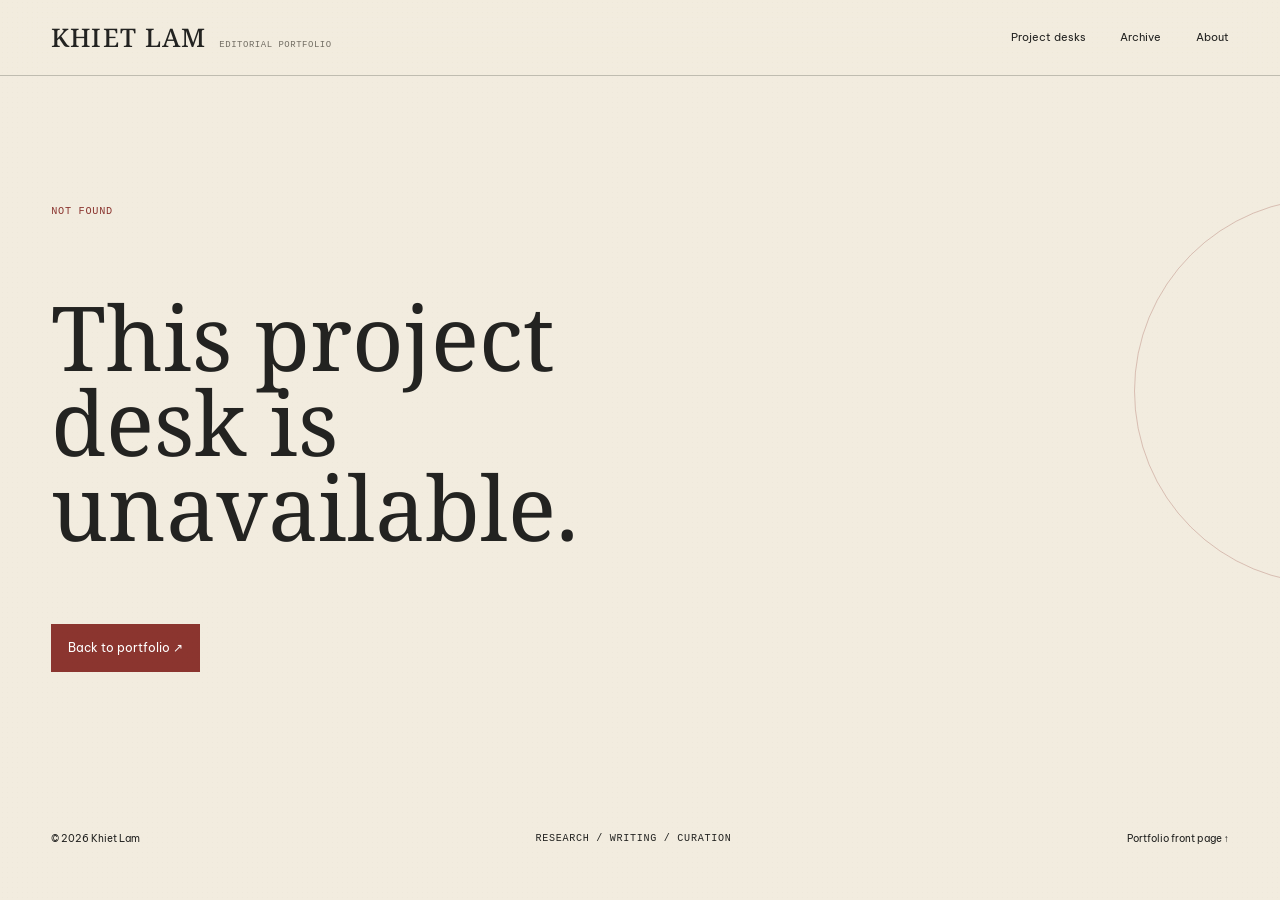
<file: group.html>
<!doctype html>
<html lang="en">
<head>
  <meta charset="utf-8">
  <meta name="viewport" content="width=device-width, initial-scale=1">
  <meta name="description" content="A complete project desk from Khiet Lam's editorial portfolio.">
  <meta name="theme-color" content="#f2ecdf">
  <title>Project Desk | Khiet Lam</title>
  <link rel="preconnect" href="https://fonts.googleapis.com">
  <link rel="preconnect" href="https://fonts.gstatic.com" crossorigin>
  <link href="https://fonts.googleapis.com/css2?family=Be+Vietnam+Pro:wght@400;500;600&family=Noto+Serif:ital,wght@0,400;0,500;1,400&display=swap&subset=vietnamese" rel="stylesheet">
  <link rel="stylesheet" href="assets/editorial-v3.css?v=20260808b">
</head>
<body>
  <header class="site-header">
    <a class="wordmark" href="index.html"><span data-site-name>Khiet Lam</span><small>Editorial portfolio</small></a>
    <nav class="site-nav" aria-label="Desk navigation">
      <a href="index.html#project-desks">Project desks</a>
      <a href="index.html#archive">Archive</a>
      <a href="about.html">About</a>
    </nav>
  </header>
  <main id="group-app"><section class="loading-page"><p class="eyebrow mono">Project desk</p><h1>Loading projects…</h1></section></main>
  <footer>
    <span>© 2026 <span data-site-name>Khiet Lam</span></span>
    <span class="mono">Research / Writing / Curation</span>
    <a href="index.html">Portfolio front page ↑</a>
  </footer>
  <script src="assets/common-v3.js?v=20260808b"></script>
  <script src="assets/group-v3.js?v=20260808b"></script>
</body>
</html>
</file>
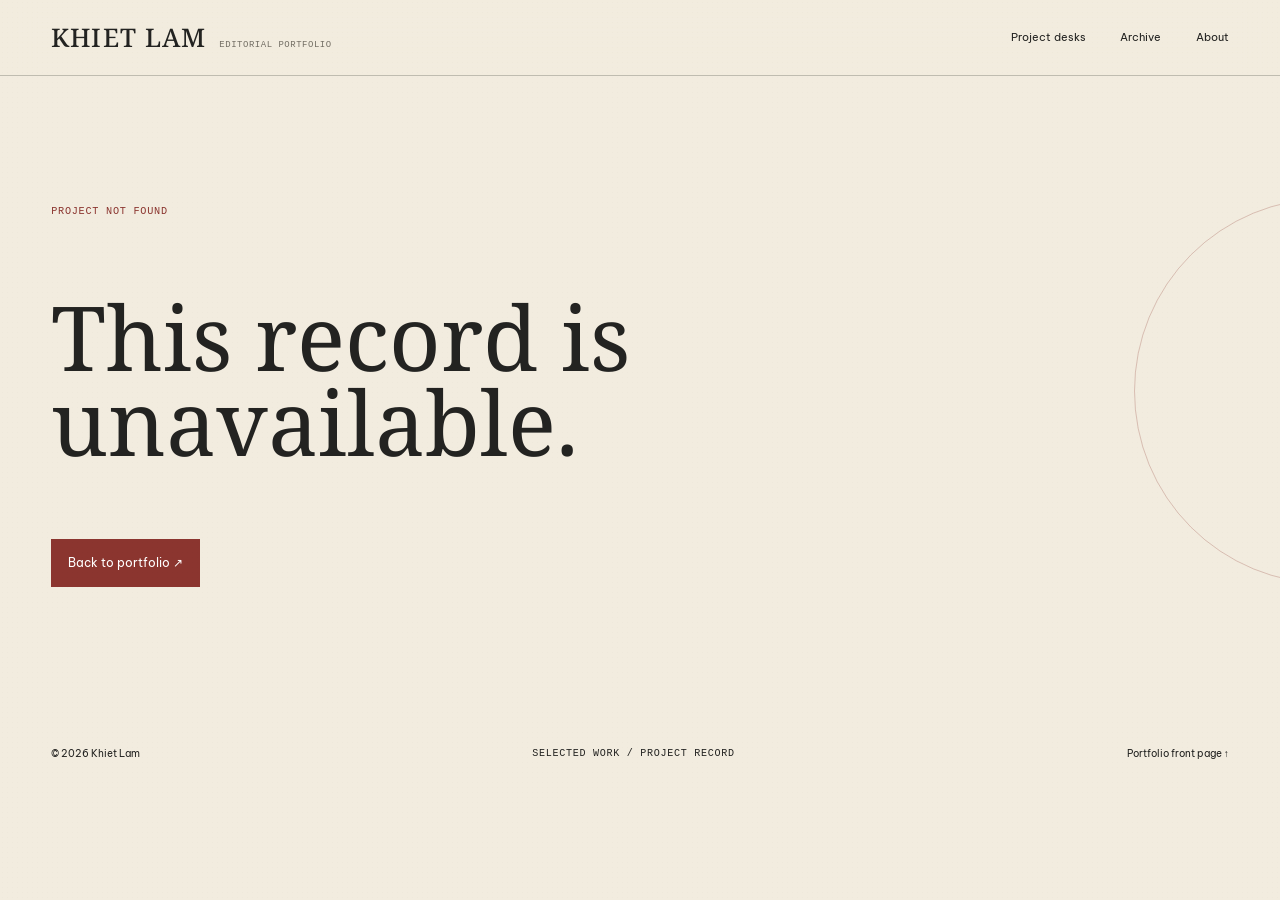
<file: project.html>
<!doctype html>
<html lang="en">
<head>
  <meta charset="utf-8">
  <meta name="viewport" content="width=device-width, initial-scale=1">
  <meta name="description" content="Selected project by Khiet Lam.">
  <meta name="theme-color" content="#f2ecdf">
  <title>Project | Khiet Lam</title>
  <link rel="preconnect" href="https://fonts.googleapis.com">
  <link rel="preconnect" href="https://fonts.gstatic.com" crossorigin>
  <link href="https://fonts.googleapis.com/css2?family=Be+Vietnam+Pro:wght@400;500;600&family=Noto+Serif:ital,wght@0,400;0,500;1,400&display=swap&subset=vietnamese" rel="stylesheet">
  <link rel="stylesheet" href="assets/editorial-v3.css?v=20260808b">
</head>
<body>
  <header class="site-header">
    <a class="wordmark" href="index.html"><span>Khiet Lam</span><small>Editorial portfolio</small></a>
    <nav class="site-nav" aria-label="Project navigation">
      <a href="index.html#project-desks">Project desks</a>
      <a href="index.html#archive">Archive</a>
      <a href="about.html">About</a>
    </nav>
  </header>
  <main id="project-app"><section class="loading-page"><p class="eyebrow mono">Project</p><h1>Loading project…</h1></section></main>
  <footer>
    <span>© 2026 Khiet Lam</span>
    <span class="mono">Selected work / Project record</span>
    <a href="index.html">Portfolio front page ↑</a>
  </footer>
  <script src="assets/common-v3.js?v=20260808b"></script>
  <script src="assets/project-v3.js?v=20260808b"></script>
</body>
</html>
</file>
<file: assets/editorial-v3.css>
:root {
  --paper: #f2ecdf;
  --paper-soft: #faf6ee;
  --ink: #232321;
  --muted: #736e64;
  --red: #8b352f;
  --green: #214d3e;
  --gold: #b69056;
  --line: rgba(35, 35, 33, .24);
  --light-line: rgba(255, 255, 255, .25);
  --group-accent: var(--red);
  --serif: "Noto Serif", "Times New Roman", serif;
  --sans: "Be Vietnam Pro", Arial, sans-serif;
  --mono: "Courier New", monospace;
  --page: min(1500px, calc(100vw - clamp(2rem, 8vw, 9rem)));
  --ease: cubic-bezier(.16, 1, .3, 1);
}

* { box-sizing: border-box; }
html { scroll-behavior: smooth; }
body {
  background: var(--paper);
  color: var(--ink);
  font-family: var(--sans);
  margin: 0;
  overflow-x: hidden;
  text-rendering: optimizeLegibility;
}

body::before {
  background-image: radial-gradient(rgba(35, 35, 33, .055) .5px, transparent .5px);
  background-size: 5px 5px;
  content: "";
  inset: 0;
  opacity: .28;
  pointer-events: none;
  position: fixed;
  z-index: 100;
}

body::after {
  border: 1px solid rgba(139, 53, 47, .25);
  border-radius: 50%;
  content: "";
  height: 24rem;
  pointer-events: none;
  position: fixed;
  right: -15rem;
  top: 22vh;
  width: 24rem;
  z-index: -1;
}

a { color: inherit; text-decoration: none; }
button { color: inherit; font: inherit; }
img { display: block; max-width: 100%; width: 100%; }
[hidden] { display: none !important; }
em { color: var(--group-accent, var(--green)); font-weight: 400; }
.mono { font-family: var(--mono); letter-spacing: .07em; text-transform: uppercase; }
.eyebrow { color: var(--group-accent, var(--red)); font-size: .64rem; line-height: 1.55; margin: 0; }
.scroll-progress {
  background: var(--group-accent, var(--red));
  height: 3px;
  left: 0;
  position: fixed;
  right: 0;
  top: 0;
  transform: scaleX(0);
  transform-origin: left;
  z-index: 200;
}

.site-header {
  align-items: center;
  backdrop-filter: blur(16px);
  background: rgba(242, 236, 223, .88);
  border-bottom: 1px solid var(--line);
  display: flex;
  height: 76px;
  justify-content: space-between;
  padding: 0 max(calc((100vw - 1500px) / 2), clamp(1rem, 4vw, 4.5rem));
  position: sticky;
  top: 0;
  transition: background .25s ease, height .25s ease;
  z-index: 90;
}

.site-header.is-scrolled { background: rgba(242, 236, 223, .96); height: 66px; }
.wordmark { align-items: baseline; display: flex; gap: .8rem; }
.wordmark span { font: 500 clamp(1.25rem, 2vw, 1.75rem) var(--serif); letter-spacing: .045em; text-transform: uppercase; }
.wordmark small { color: var(--muted); font: .56rem var(--mono); letter-spacing: .06em; text-transform: uppercase; }
.site-nav { align-items: center; display: flex; gap: clamp(1rem, 2.7vw, 2.7rem); }
.site-nav a { border-bottom: 1px solid transparent; font-size: .7rem; padding: .45rem 0; }
.site-nav a:hover { border-color: var(--group-accent, var(--red)); color: var(--group-accent, var(--red)); }

.site-loader {
  background: var(--green);
  color: var(--paper-soft);
  display: grid;
  inset: 0;
  padding: max(calc((100vw - 1500px) / 2), clamp(1rem, 4vw, 4.5rem));
  place-content: center stretch;
  position: fixed;
  transition: opacity .65s var(--ease), visibility .65s;
  z-index: 300;
}
.site-loader__masthead { align-items: baseline; display: flex; justify-content: space-between; }
.site-loader__masthead > span { font: 400 clamp(3rem, 8vw, 8rem)/.9 var(--serif); letter-spacing: -.055em; }
.site-loader__masthead small { color: #d5bc8d; font-size: .55rem; }
.site-loader__track { background: rgba(255,255,255,.24); height: 2px; margin-top: 1.5rem; overflow: hidden; }
.site-loader__track span { animation: loader-progress .8s var(--ease) both; background: #d5bc8d; display: block; height: 100%; transform-origin: left; }
.is-loaded .site-loader { opacity: 0; visibility: hidden; }
@keyframes loader-progress { from { transform: scaleX(0); } to { transform: scaleX(1); } }

.cover-page {
  --cover-copy-shift: 0px;
  --cover-fade: 1;
  --cover-gallery-shift: 0px;
  background: #173e34;
  border-bottom: 1px solid var(--line);
  color: var(--paper-soft);
  display: grid;
  grid-template-columns: minmax(340px, .68fr) minmax(0, 1.32fr);
  min-height: calc(100svh - 76px);
  overflow: hidden;
  position: relative;
}
.cover-page::before {
  background-image: linear-gradient(rgba(250,246,238,.07) 1px, transparent 1px), linear-gradient(90deg, rgba(250,246,238,.07) 1px, transparent 1px);
  background-size: 4.5rem 4.5rem;
  content: "";
  inset: 0;
  mask-image: linear-gradient(90deg, black, transparent 44%);
  opacity: .5;
  pointer-events: none;
  position: absolute;
}
.cover-index {
  border-right: 1px solid rgba(250,246,238,.2);
  display: flex;
  flex-direction: column;
  min-width: 0;
  padding: clamp(1.4rem, 2.6vw, 2.6rem) clamp(1.25rem, 3.2vw, 3.4rem);
  position: relative;
  z-index: 4;
}
.cover-page__meta {
  display: flex;
  font-size: .48rem;
  gap: 1rem;
  justify-content: space-between;
  position: relative;
  z-index: 5;
}
.cover-page__meta span:first-child { color: #d5bc8d; }
.cover-page__title {
  margin-block: auto;
  opacity: var(--cover-fade);
  position: relative;
  transform: translateY(var(--cover-copy-shift));
  transition: transform .15s linear;
  z-index: 2;
}
.cover-page__title .eyebrow { color: #d5bc8d; }
.cover-page__title h1 {
  font: 600 clamp(4.7rem, 7.6vw, 8.7rem)/.73 var(--sans);
  letter-spacing: -.085em;
  margin: clamp(1.1rem, 2.4vh, 2rem) 0 1.8rem;
  text-transform: uppercase;
}
.cover-page__title h1 > span { display: block; }
.cover-page__roles { color: rgba(250,246,238,.76); font: 400 clamp(.72rem, .95vw, .9rem)/1.7 var(--sans); margin: 0; max-width: 14rem; }
.cover-page__roles i { color: #d5bc8d; font-style: normal; margin-inline: .28rem; }
.cover-gallery {
  display: grid;
  grid-template-rows: auto minmax(0, 1fr);
  min-width: 0;
  padding: clamp(1.4rem, 2.6vw, 2.6rem);
  position: relative;
  transform: translateY(var(--cover-gallery-shift));
  transition: transform .15s linear;
  z-index: 3;
}
.cover-gallery__header {
  color: rgba(250,246,238,.68);
  display: flex;
  font-size: .48rem;
  justify-content: space-between;
  padding-bottom: 1rem;
}
.cover-gallery__header span:last-child { color: #d5bc8d; }
.cover-features { display: flex; gap: 1px; min-height: 0; overflow: hidden; }
.cover-features > .loading { align-self: center; color: #d5bc8d; margin: auto; }
.cover-card {
  --cover-pan-x: 0px;
  --cover-pan-y: 0px;
  background: var(--paper-soft);
  color: var(--ink);
  display: grid;
  flex: 1 1 0;
  grid-template-rows: minmax(0, 1fr) auto;
  min-width: 0;
  opacity: 0;
  overflow: hidden;
  position: relative;
  transition: flex-grow .75s var(--ease), opacity .75s ease;
}
.is-loaded .cover-card { opacity: 1; }
.is-loaded .cover-card--1 { transition-delay: .06s; }
.is-loaded .cover-card--2 { transition-delay: .14s; }
.is-loaded .cover-card--3 { transition-delay: .22s; }
.cover-features:has(.cover-card:hover) .cover-card:not(:hover) { flex-grow: .72; }
.cover-card:hover, .cover-card:focus-visible { flex-grow: 1.58; }
.cover-card__media { background: var(--green); display: block; min-height: 0; overflow: hidden; position: relative; }
.cover-card__media .media-slideshow {
  inset: -1rem;
  transform: translate3d(var(--cover-pan-x), var(--cover-pan-y), 0) scale(1.025);
  transition: transform .35s var(--ease);
}
.cover-card__caption {
  align-content: start;
  background: var(--paper-soft);
  border-top: 1px solid var(--line);
  display: grid;
  gap: .55rem;
  grid-template-columns: 1fr auto;
  min-height: clamp(96px, 13vh, 126px);
  padding: 1rem;
}
.cover-card__caption small { color: var(--red); font-size: .45rem; grid-column: 1; }
.cover-card__caption strong { font: 500 clamp(.86rem, 1.25vw, 1.2rem)/1.22 var(--sans); grid-column: 1; }
.cover-card__caption > i { align-self: end; color: var(--green); font-style: normal; grid-column: 2; grid-row: 1 / span 2; transition: transform .35s var(--ease); }
.cover-card:hover .cover-card__caption > i { transform: translate(.18rem, -.18rem); }
.cover-scroll {
  align-items: center;
  display: flex;
  font-size: .52rem;
  gap: 1rem;
  margin-top: 0;
  padding-top: 1.5rem;
  position: relative;
  z-index: 8;
}
.cover-scroll i { border: 1px solid rgba(250,246,238,.35); border-radius: 2rem; display: block; height: 3.8rem; overflow: hidden; position: relative; width: 1.45rem; }
.cover-scroll b { animation: cover-scroll-dot 1.9s var(--ease) infinite; background: #d5bc8d; border-radius: 50%; height: .28rem; left: 50%; position: absolute; top: .55rem; transform: translateX(-50%); width: .28rem; }
@keyframes cover-scroll-dot { 0% { opacity: 0; transform: translate(-50%, 0); } 25% { opacity: 1; } 80%, 100% { opacity: 0; transform: translate(-50%, 2rem); } }
.cover-page__folio { color: rgba(250,246,238,.5); font-size: .45rem; margin-top: 1.3rem; position: relative; z-index: 8; }

.media-slideshow { background: linear-gradient(135deg, var(--green), var(--red)); display: block; inset: 0; overflow: hidden; position: absolute; }
.media-slide { height: 100%; inset: 0; object-fit: cover; opacity: 0; position: absolute; transform: scale(1.025); transition: opacity 1.25s ease, transform 6.5s ease; width: 100%; }
.media-slide.is-active { opacity: 1; transform: scale(1); z-index: 1; }
.media-slideshow.is-empty::after { align-items: center; color: rgba(255,255,255,.85); content: attr(data-fallback-label); display: flex; font: italic 1rem/1.4 var(--serif); inset: 0; justify-content: center; padding: 1rem; position: absolute; text-align: center; }
.media-slideshow__dots { bottom: .8rem; display: flex; gap: .28rem; position: absolute; right: .8rem; z-index: 4; }
.media-slideshow__dots i { background: rgba(255,255,255,.48); border-radius: 50%; height: .3rem; transition: background .35s ease, transform .35s ease; width: .3rem; }
.media-slideshow__dots i.is-active { background: white; transform: scale(1.35); }

.home-hero {
  border-bottom: 1px solid var(--line);
  display: grid;
  min-height: calc(100dvh - 76px);
  padding: clamp(2.25rem, 4vw, 4.5rem) max(calc((100vw - 1500px) / 2), clamp(1rem, 4vw, 4.5rem)) 0;
  position: relative;
}

.home-hero::after {
  border: 1px solid rgba(139, 53, 47, .25);
  border-radius: 50%;
  content: "";
  height: clamp(12rem, 24vw, 25rem);
  left: -15rem;
  pointer-events: none;
  position: absolute;
  top: 12%;
  width: clamp(12rem, 24vw, 25rem);
}

.home-hero__grid {
  align-items: center;
  display: grid;
  gap: clamp(2.5rem, 6vw, 7rem);
  grid-template-columns: minmax(0, .82fr) minmax(520px, 1.18fr);
  min-height: calc(100dvh - 165px);
  position: relative;
  z-index: 1;
}
.home-hero__copy { max-width: 680px; }
.home-hero h1 {
  font: 400 clamp(3.6rem, 6.6vw, 7.4rem)/.89 var(--serif);
  letter-spacing: -.058em;
  margin: 1.15rem 0 clamp(1.7rem, 3vw, 2.8rem);
  max-width: 9.6ch;
}
.home-hero__copy > p:not(.eyebrow) {
  color: var(--muted);
  font: clamp(.93rem, 1.15vw, 1.08rem)/1.7 var(--serif);
  margin: 0 0 1.7rem;
  max-width: 35rem;
}
.home-hero__actions {
  align-items: center;
  display: flex;
  flex-wrap: wrap;
  gap: 1.3rem;
}

.hero-gallery {
  height: clamp(430px, 62vh, 700px);
  isolation: isolate;
  position: relative;
}
.hero-gallery__stage {
  display: grid;
  gap: .65rem;
  grid-template-columns: minmax(0, 1.12fr) minmax(180px, .72fr);
  grid-template-rows: repeat(2, minmax(0, 1fr));
  height: 100%;
}
.feature-loader {
  display: grid;
  gap: .65rem;
  grid-column: 1 / -1;
  grid-row: 1 / -1;
  grid-template-columns: minmax(0, 1.12fr) minmax(180px, .72fr);
  grid-template-rows: repeat(2, minmax(0, 1fr));
  position: relative;
}
.feature-loader > span { animation: feature-skeleton 1s ease-in-out infinite alternate; background: linear-gradient(115deg, #d8d0c1, #ece5d9, #d8d0c1); background-size: 220% 100%; border: 1px solid var(--line); }
.feature-loader > span:first-child { grid-row: 1 / span 2; }
.feature-loader > p { background: var(--green); bottom: 1rem; color: white; font-size: .5rem; left: 1rem; margin: 0; padding: .65rem .8rem; position: absolute; }
@keyframes feature-skeleton { from { background-position: 100% 0; } to { background-position: 0 0; } }
.hero-work {
  background: var(--green);
  border: 1px solid var(--line);
  display: block;
  min-height: 0;
  overflow: hidden;
  position: relative;
  transform: translateY(22px);
  transition: opacity .75s ease, transform .9s var(--ease);
}
.is-loaded .hero-work { opacity: 1; transform: translateY(0); }
.hero-work--1 { grid-row: 1 / span 2; opacity: 0; transition-delay: .06s; }
.hero-work--2 { opacity: 0; transition-delay: .14s; }
.hero-work--3 { opacity: 0; transition-delay: .22s; }
.hero-work:hover .media-slide.is-active, .hero-work:focus-visible .media-slide.is-active { filter: saturate(1.05); transform: scale(1.035); }
.hero-work__number {
  background: var(--paper);
  font-size: .51rem;
  left: .65rem;
  padding: .45rem .5rem;
  position: absolute;
  top: .65rem;
}
.hero-work__caption {
  align-items: end;
  background: linear-gradient(transparent, rgba(17,17,16,.82));
  bottom: 0;
  color: white;
  display: grid;
  gap: .35rem .75rem;
  grid-template-columns: 1fr auto;
  left: 0;
  padding: 3.5rem 1rem 1rem;
  position: absolute;
  right: 0;
}
.hero-work__caption small { color: rgba(255,255,255,.75); font-size: .46rem; grid-column: 1 / -1; }
.hero-work__caption strong { font: 400 clamp(1rem, 1.6vw, 1.55rem)/1.15 var(--serif); }
.hero-work__caption i { font-style: normal; }
.hero-work--empty { align-items: center; display: flex; grid-column: 1 / -1; grid-row: 1 / -1; justify-content: center; }
.hero-gallery__note {
  align-items: center;
  background: rgba(242, 236, 223, .94);
  display: flex;
  font-size: .48rem;
  gap: .65rem;
  padding: .55rem .65rem;
  position: absolute;
  right: .65rem;
  top: .65rem;
  z-index: 5;
}
.hero-gallery__note b { color: var(--red); font-weight: 400; }

.home-hero__footer {
  align-items: center;
  border-top: 1px solid var(--line);
  display: flex;
  justify-content: space-between;
  min-height: 74px;
}
.home-hero__footer > p { color: var(--muted); font-size: .53rem; margin: 0; }
.scroll-cue { align-items: center; color: var(--green); display: flex; font-size: .52rem; gap: 1rem; }
.scroll-cue i { background: var(--line); display: block; height: 1px; overflow: hidden; position: relative; width: clamp(3rem, 7vw, 7rem); }
.scroll-cue i::after { animation: scroll-cue 1.8s var(--ease) infinite; background: var(--red); content: ""; inset: 0; position: absolute; transform: translateX(-100%); }
@keyframes scroll-cue { 50%, 100% { transform: translateX(100%); } }

.home-manifesto {
  --manifesto-progress: 0;
  border-top: 1px solid var(--line);
  padding: clamp(4rem, 9vw, 9rem) 0 clamp(5rem, 11vw, 11rem);
  position: relative;
}
.home-manifesto > p { color: var(--red); font-size: .52rem; margin: 0 0 1.2rem; }
.home-manifesto__track { background: var(--line); height: 2px; margin-bottom: clamp(2rem, 4vw, 4rem); overflow: hidden; }
.home-manifesto__track span { background: var(--red); display: block; height: 100%; transform: scaleX(var(--manifesto-progress)); transform-origin: left; transition: transform .12s linear; }
.home-manifesto h2 {
  font: 400 clamp(3rem, 6.3vw, 7rem)/.93 var(--serif);
  letter-spacing: -.052em;
  margin: 0;
  max-width: 15ch;
  opacity: calc(.2 + var(--manifesto-progress) * .8);
  transform: translateY(calc((1 - var(--manifesto-progress)) * 34px));
}
.home-manifesto h2 em { color: var(--red); font-style: italic; }

.button-link {
  align-items: center;
  background: var(--group-accent, var(--red));
  border: 1px solid var(--group-accent, var(--red));
  color: white;
  display: inline-flex;
  font-size: .72rem;
  gap: 2.4rem;
  justify-content: space-between;
  min-height: 48px;
  padding: .8rem 1rem;
  transition: transform .25s var(--ease), background .25s ease;
}

.button-link:hover { background: var(--green); border-color: var(--green); transform: translateY(-3px); }
.text-link { align-items: center; background: transparent; border: 0; border-bottom: 1px solid currentColor; cursor: pointer; display: inline-flex; font-size: .67rem; gap: 1rem; padding: 0 0 .25rem; width: fit-content; }
.text-link:hover { color: var(--group-accent, var(--red)); }

.section-intro {
  display: grid;
  gap: 1.5rem clamp(2rem, 6vw, 7rem);
  grid-template-columns: .45fr 1.05fr .5fr;
  margin: 0 auto clamp(3rem, 6vw, 6rem);
  max-width: 1500px;
}
.section-intro h2 { font: 400 clamp(2.8rem, 5.5vw, 6rem)/.94 var(--serif); letter-spacing: -.05em; margin: 0; }
.section-intro > p:last-child:not(.eyebrow) { align-self: end; color: var(--muted); font: .95rem/1.65 var(--serif); margin: 0; }
.section-intro--front { margin-bottom: clamp(5rem, 8vw, 9rem); }
.section-breaks[hidden], .section-breaks:empty { display: none; }
.section-break { border-top: 1px solid var(--line); display: grid; gap: 1.4rem clamp(2rem, 6vw, 7rem); grid-template-columns: .38fr 1fr .54fr; margin: 0 auto clamp(4rem, 7vw, 7rem); max-width: 1500px; padding-top: 1.1rem; }
.section-break h2 { font: 400 clamp(2.5rem, 4.8vw, 5.2rem)/.95 var(--serif); letter-spacing: -.047em; margin: 0; }
.section-break > p:last-child { align-self: end; color: var(--muted); font: .9rem/1.65 var(--serif); margin: 0; }
.section-break--solo { grid-template-columns: .28fr 1.72fr; }
.section-break--solo h2 { grid-column: 2; max-width: 18ch; }
.archive-section .section-break { border-color: var(--light-line); }
.archive-section .section-break .eyebrow, .archive-section .section-break em { color: #d5bc8d; }
.archive-section .section-break > p:last-child { color: rgba(255,255,255,.68); }
.editions, .archive-section, .about-section, .showcase-section, .desk-section, .group-index-section, .project-children, .project-embeds, .project-media {
  border-bottom: 1px solid var(--line);
  padding: clamp(5rem, 9vw, 9rem) max(calc((100vw - 1500px) / 2), clamp(1rem, 4vw, 4.5rem));
}

.edition {
  border-top: 3px solid var(--edition-accent, var(--ink));
  margin: 0 auto clamp(7rem, 12vw, 13rem);
  max-width: 1500px;
  padding-top: 1rem;
}
.edition:last-child { margin-bottom: 0; }
.edition__header {
  align-items: start;
  display: grid;
  gap: 2rem;
  grid-template-columns: 4rem minmax(300px, .75fr) minmax(300px, .55fr);
  justify-content: space-between;
  margin-bottom: 2rem;
}
.edition__number { color: var(--edition-accent); font-size: .72rem; padding-top: .45rem; }
.edition__header h2 { font: 400 clamp(3rem, 5.6vw, 6rem)/.92 var(--serif); letter-spacing: -.052em; margin: .6rem 0 0; }
.edition__header h2 a:hover { color: var(--edition-accent); }
.edition__intro p { color: var(--muted); font: 1rem/1.65 var(--serif); margin: .35rem 0 1rem; }
.edition__intro span { color: var(--edition-accent); font-size: .58rem; }
.edition__grid { display: grid; gap: 1rem; grid-template-columns: minmax(0, 1.35fr) minmax(360px, .65fr); }
.edition__features { min-height: 720px; position: relative; }
.lead-story { background: var(--paper-soft); border: 1px solid var(--line); }
.lead-story__media { aspect-ratio: 1.45 / 1; background: var(--edition-accent); display: block; overflow: hidden; position: relative; }
.lead-story:hover .media-slide.is-active { transform: scale(1.025); }
.lead-story__label { background: var(--paper); bottom: 0; font-size: .55rem; left: 0; padding: .65rem .8rem; position: absolute; }
.lead-story__copy { align-items: end; display: grid; gap: 1.4rem; grid-template-columns: 1fr .8fr; padding: clamp(1.4rem, 3vw, 2.6rem); }
.lead-story__copy h3 { font: 400 clamp(2rem, 4vw, 4.4rem)/.95 var(--serif); letter-spacing: -.04em; margin: 0; }
.lead-story__copy > p { color: var(--muted); font: .95rem/1.65 var(--serif); margin: 0; }
.lead-story__copy .text-link { grid-column: 2; }
.edition__columns { border-top: 1px solid var(--line); display: flex; flex-direction: column; }
.story-card { background: var(--paper-soft); border: 1px solid var(--line); display: grid; }
.story-card--compact { background: transparent; border: 0; border-bottom: 1px solid var(--line); grid-template-columns: 120px 1fr; padding: .9rem 0; }
.story-card__media { background: var(--green); min-height: 110px; overflow: hidden; position: relative; }
.story-card__media img { height: 100%; object-fit: cover; transition: transform .5s var(--ease); }
.story-card:hover img { transform: scale(1.03); }
.story-card__play { align-items: center; background: var(--red); border-radius: 50%; color: white; display: flex; font-size: .75rem; height: 2.5rem; justify-content: center; left: 50%; padding-left: .1rem; position: absolute; top: 50%; transform: translate(-50%, -50%); width: 2.5rem; }
.story-card__body { align-content: center; display: grid; gap: .55rem; padding: .2rem 0 .2rem 1rem; }
.story-card__meta { color: var(--edition-accent, var(--group-accent)); font-size: .52rem; margin: 0; }
.story-card__body h3 { font: 400 clamp(1.15rem, 1.7vw, 1.6rem)/1.05 var(--serif); margin: 0; }
.story-card__body > p { color: var(--muted); display: -webkit-box; font: .72rem/1.45 var(--serif); margin: 0; overflow: hidden; -webkit-box-orient: vertical; -webkit-line-clamp: 2; }
.story-card__body .text-link { font-size: .57rem; }
.edition__all {
  background: var(--edition-accent);
  color: white;
  display: grid;
  margin-top: auto;
  min-height: 135px;
  padding: 1.25rem;
  transition: transform .25s var(--ease);
}
.edition__all:hover { transform: translateY(-4px); }
.edition__all span { font-size: .55rem; }
.edition__all strong { align-self: end; display: flex; font: 400 clamp(1.4rem, 2.4vw, 2.4rem) var(--serif); justify-content: space-between; }
.edition__all i { font-style: normal; }

.archive-section { background: var(--green); color: var(--paper-soft); }
.archive-section .section-intro .eyebrow, .archive-section .section-intro em { color: #d5bc8d; }
.archive-section .section-intro > p:last-child:not(.eyebrow) { color: rgba(255, 255, 255, .68); }
.archive-filters { display: flex; flex-wrap: wrap; gap: .45rem; margin: 0 auto 2rem; max-width: 1500px; }
.archive-filters button {
  background: transparent;
  border: 1px solid rgba(255,255,255,.35);
  color: inherit;
  cursor: pointer;
  font: .55rem var(--mono);
  padding: .65rem .75rem;
  text-transform: uppercase;
}
.archive-filters button.active, .archive-filters button:hover { background: var(--paper-soft); color: var(--green); }
.archive-list-v3 { border-top: 1px solid var(--light-line); margin: 0 auto; max-width: 1500px; }
.archive-item {
  align-items: center;
  border-bottom: 1px solid var(--light-line);
  display: grid;
  gap: 1rem;
  grid-template-columns: 2.6rem 72px minmax(250px, .8fr) minmax(300px, 1.1fr) 2.5rem;
  min-height: 94px;
  padding: .55rem 0;
}
.archive-item__number { color: #d5bc8d; font-size: .58rem; }
.archive-item__thumb { background: rgba(255,255,255,.08); height: 68px; overflow: hidden; }
.archive-item__thumb img { height: 100%; object-fit: cover; }
.archive-item__title { padding-left: calc(var(--indent) * 1.1rem); }
.archive-item__title small { color: #d5bc8d; font-size: .5rem; }
.archive-item__title h3 { font: 400 clamp(1.05rem, 1.6vw, 1.45rem) var(--serif); margin: .25rem 0 0; }
.archive-item > p { color: rgba(255,255,255,.7); font: .76rem/1.5 var(--serif); margin: 0; }
.archive-item__open { align-items: center; border: 1px solid rgba(255,255,255,.4); border-radius: 50%; display: flex; height: 2.2rem; justify-content: center; width: 2.2rem; }
.archive-item:hover .archive-item__open { background: var(--paper-soft); color: var(--green); }

.about-grid { display: grid; gap: clamp(3rem, 8vw, 8rem); grid-template-columns: 1fr .7fr; margin: 0 auto 4rem; max-width: 1500px; }
.about-copy > p { color: var(--muted); font: clamp(1.3rem, 2.5vw, 2.3rem)/1.45 var(--serif); margin: 0 0 2rem; max-width: 44rem; }
.contact-ledger { border-top: 1px solid var(--line); display: grid; grid-template-columns: repeat(2, 1fr); }
.contact-ledger a { border-bottom: 1px solid var(--line); display: flex; font-size: .68rem; justify-content: space-between; padding: .85rem 0; }
.contact-ledger a:nth-child(odd) { margin-right: 1rem; }
.contact-ledger a:hover { color: var(--red); }
.about-monogram { align-items: center; border: 1px solid var(--line); display: flex; justify-content: center; min-height: 350px; position: relative; }
.about-monogram::before, .about-monogram::after { background: var(--line); content: ""; left: 50%; position: absolute; top: 50%; transform: translate(-50%, -50%); }
.about-monogram::before { height: 1px; width: 80%; }
.about-monogram::after { height: 80%; width: 1px; }
.about-monogram span, .about-monogram i { font: 400 clamp(6rem, 13vw, 13rem)/1 var(--serif); position: relative; z-index: 1; }
.about-monogram span { color: var(--red); transform: translate(.15em, -.1em); }
.about-monogram i { color: var(--green); font-style: italic; transform: translate(-.15em, .12em); }
.profile-documents { border: 1px solid var(--line); display: grid; grid-template-columns: repeat(4, 1fr); margin: 0 auto; max-width: 1500px; }
.document-tile { border-right: 1px solid var(--line); display: grid; grid-template-rows: 280px auto; padding: .8rem; }
.document-tile:last-child { border-right: 0; }
.document-tile__cover { background: #ded6c8; border: 0; cursor: pointer; overflow: hidden; padding: 0; position: relative; }
.document-tile__cover img { height: 100%; object-fit: contain; transition: transform .5s var(--ease); }
.document-tile:hover img { transform: scale(1.025); }
.document-tile__cover span { background: var(--red); bottom: .5rem; color: white; font-size: .51rem; left: .5rem; padding: .55rem; position: absolute; }
.document-tile > div { padding: 1rem .25rem .25rem; }
.document-tile p { color: var(--red); font-size: .52rem; margin: 0 0 .6rem; }
.document-tile h3 { font: 400 1.2rem/1.2 var(--serif); margin: 0 0 .8rem; }

/* Standalone About page */
.about-page-hero {
  border-bottom: 1px solid var(--line);
  display: grid;
  gap: clamp(3rem, 7vw, 8rem);
  grid-template-columns: minmax(0, .78fr) minmax(480px, 1.22fr);
  min-height: calc(100dvh - 76px);
  padding: clamp(4rem, 8vw, 8rem) max(calc((100vw - 1500px) / 2), clamp(1rem, 4vw, 4.5rem));
}
.about-page-hero__copy { align-self: center; }
.about-page-hero h1 {
  font: 400 clamp(3.7rem, 7vw, 7.5rem)/.9 var(--serif);
  letter-spacing: -.058em;
  margin: 1.2rem 0 2.2rem;
  max-width: 10ch;
}
.about-page-hero__copy > p:last-of-type {
  color: var(--muted);
  font: clamp(1.15rem, 1.7vw, 1.45rem)/1.65 var(--serif);
  margin: 0 0 2.5rem;
  max-width: 42rem;
}
.about-portraits {
  align-self: center;
  display: grid;
  grid-template-columns: minmax(0, 1fr) minmax(150px, .44fr);
  position: relative;
}
.about-portrait { background: var(--green); margin: 0; overflow: hidden; position: relative; }
.about-portrait img { height: 100%; object-fit: cover; object-position: center top; }
.about-portrait--primary { aspect-ratio: .76 / 1; }
.about-portrait--secondary {
  align-self: end;
  aspect-ratio: .66 / 1;
  border: .65rem solid var(--paper);
  margin: 0 0 -2rem -1.5rem;
  z-index: 1;
}
.about-portrait figcaption {
  background: var(--paper);
  bottom: 0;
  font-size: .53rem;
  left: 0;
  padding: .65rem .8rem;
  position: absolute;
}
.about-documents-section {
  border-bottom: 1px solid var(--line);
  padding: clamp(5rem, 9vw, 9rem) max(calc((100vw - 1500px) / 2), clamp(1rem, 4vw, 4.5rem));
}

footer {
  align-items: center;
  display: flex;
  font-size: .63rem;
  gap: 2rem;
  justify-content: space-between;
  margin: 0 auto;
  max-width: 1500px;
  min-height: 78px;
  padding: 1rem clamp(1rem, 4vw, 4.5rem);
}

/* Group landing */
.group-hero {
  border-bottom: 1px solid var(--line);
  display: grid;
  gap: clamp(2rem, 6vw, 7rem);
  grid-template-columns: minmax(0, .86fr) minmax(420px, 1.14fr);
  min-height: 720px;
  padding: clamp(4rem, 8vw, 8rem) max(calc((100vw - 1500px) / 2), clamp(1rem, 4vw, 4.5rem)) 3rem;
  position: relative;
}
.group-hero::before { border: 1px solid var(--group-accent); border-radius: 50%; content: ""; height: 17rem; left: -9rem; opacity: .25; position: absolute; top: 22%; width: 17rem; }
.group-hero__copy { align-self: center; position: relative; z-index: 1; }
.back-link { color: var(--green); display: inline-block; font-size: .58rem; margin-bottom: 2.5rem; }
.group-hero h1 { font: 400 clamp(4rem, 8vw, 8.5rem)/.87 var(--serif); letter-spacing: -.06em; margin: 1.2rem 0 1.8rem; }
.group-hero__intro { color: var(--muted); font: clamp(1rem, 1.55vw, 1.25rem)/1.7 var(--serif); max-width: 40rem; }
.group-hero__stats { border-top: 1px solid var(--line); display: flex; flex-wrap: wrap; gap: 1rem 1.8rem; margin-top: 2.5rem; padding-top: 1rem; }
.group-hero__stats span { color: var(--group-accent); font-size: .55rem; }
.group-hero__image { align-self: center; aspect-ratio: 1.15 / 1; background: var(--group-accent); overflow: hidden; position: relative; }
.group-hero__image img { height: 100%; object-fit: cover; transform: translateY(calc(var(--scroll-y, 0px) * .035)); transition: transform .2s linear; }
.group-hero__image > span { background: var(--paper); bottom: 0; left: 0; max-width: 80%; padding: .7rem .9rem; position: absolute; }
.group-switcher { border-top: 1px solid var(--line); display: grid; grid-column: 1 / -1; grid-template-columns: repeat(5, 1fr); }
.group-switcher a { border-right: 1px solid var(--line); font-size: .62rem; padding: 1rem 1rem 0 0; }
.group-switcher a:last-child { border-right: 0; }
.group-switcher a span { color: var(--group-accent); font: .55rem var(--mono); margin-right: .55rem; }
.group-switcher a.active { color: var(--group-accent); font-weight: 600; }

.showcase-section { background: var(--ink); color: var(--paper-soft); }
.showcase-section .section-intro .eyebrow, .showcase-section .section-intro em { color: #d5bc8d; }
.showcase-section .section-intro > p:last-child:not(.eyebrow) { color: rgba(255,255,255,.65); }
.showcase-grid { display: grid; gap: 1rem; grid-template-columns: repeat(3, 1fr); margin: 0 auto; max-width: 1500px; }
.showcase-card { border: 1px solid var(--light-line); display: grid; grid-template-rows: minmax(280px, 1fr) auto; min-height: 430px; }
.showcase-card__media { background: #111; border: 0; color: white; cursor: pointer; overflow: hidden; padding: 0; position: relative; }
.showcase-card__media img { height: 100%; object-fit: cover; opacity: .86; transition: opacity .25s ease, transform .6s var(--ease); }
.showcase-card__media:hover img { opacity: 1; transform: scale(1.02); }
.showcase-play { align-items: center; background: var(--group-accent); border-radius: 50%; display: flex; font-size: 1.1rem; height: 4rem; justify-content: center; left: 50%; padding-left: .2rem; position: absolute; top: 50%; transform: translate(-50%, -50%); width: 4rem; }
.showcase-open { background: var(--group-accent); bottom: .7rem; font-size: .52rem; left: .7rem; padding: .65rem; position: absolute; }
.showcase-card__copy { padding: 1.1rem; }
.showcase-card__copy p { color: #d5bc8d; font-size: .52rem; margin: 0 0 .65rem; }
.showcase-card__copy h3 { font: 400 clamp(1.35rem, 2.2vw, 2.2rem)/1.05 var(--serif); margin: 0 0 .8rem; }
.showcase-card__copy .story-card { color: var(--paper-soft); }

.collapse-collection { border-bottom: 1px solid var(--light-line); border-top: 1px solid var(--light-line); margin: 4rem auto 0; max-width: 1500px; }
.collapse-collection summary { align-items: center; cursor: pointer; display: grid; gap: 1rem; grid-template-columns: .5fr 1fr auto; list-style: none; padding: 1.3rem 0; }
.collapse-collection summary::-webkit-details-marker { display: none; }
.collapse-collection summary > span:first-child { color: #d5bc8d; font-size: .56rem; }
.collapse-collection summary strong { font: 400 clamp(1.6rem, 3vw, 3rem) var(--serif); }
.collapse-action { font-size: .65rem; }
.collapse-collection[open] .collapse-action { font-size: 0; }
.collapse-collection[open] .collapse-action::after { content: "Collapse collection −"; font-size: .65rem; }
.collapse-collection__body { border-top: 1px solid var(--light-line); padding: 2rem 0 3rem; }
.collapse-collection__body > p { color: rgba(255,255,255,.7); font: 1rem/1.65 var(--serif); max-width: 46rem; }
.portrait-strip { display: grid; gap: .7rem; grid-template-columns: repeat(6, 1fr); margin: 2rem 0; }
.portrait-card { aspect-ratio: .72 / 1; background: #111; border: 0; cursor: zoom-in; overflow: hidden; padding: 0; }
.portrait-card img { height: 100%; object-fit: cover; transition: transform .5s var(--ease); }
.portrait-card:hover img { transform: scale(1.03); }

.chapter-list { margin: 0 auto; max-width: 1500px; }
.chapter { border-top: 3px solid var(--group-accent); margin-bottom: clamp(6rem, 10vw, 11rem); padding-top: 1rem; }
.chapter__feature { display: grid; gap: clamp(2rem, 5vw, 5rem); grid-template-columns: minmax(380px, 1.2fr) minmax(320px, .8fr); }
.chapter--reverse .chapter__image { order: 2; }
.chapter__image { aspect-ratio: 1.18 / 1; background: var(--group-accent); overflow: hidden; position: relative; }
.chapter__image img { height: 100%; object-fit: cover; transition: transform .7s var(--ease); }
.chapter__image:hover img { transform: scale(1.025); }
.chapter__index { align-items: center; background: var(--paper); border: 1px solid var(--line); border-radius: 50%; display: flex; height: 3rem; justify-content: center; left: 1rem; position: absolute; top: 1rem; width: 3rem; }
.chapter__copy { align-content: center; display: grid; }
.chapter__copy h2 { font: 400 clamp(2.7rem, 5vw, 5.5rem)/.92 var(--serif); letter-spacing: -.05em; margin: 1rem 0 1.4rem; }
.chapter__copy > p { color: var(--muted); font: 1rem/1.7 var(--serif); margin: 0 0 1.5rem; }
.chapter__facts { border-bottom: 1px solid var(--line); border-top: 1px solid var(--line); display: flex; flex-wrap: wrap; gap: 1rem 1.7rem; margin-bottom: 1.6rem; padding: .8rem 0; }
.chapter__facts span { color: var(--group-accent); font-size: .53rem; }
.chapter__desk { border-top: 1px solid var(--line); margin-top: 3rem; padding-top: 1rem; }
.chapter__desk > header { align-items: baseline; display: flex; gap: 1rem; justify-content: space-between; margin-bottom: 1rem; }
.chapter__desk > header p { color: var(--group-accent); font-size: .56rem; margin: 0; }
.chapter__desk > header span { color: var(--muted); font: italic .8rem var(--serif); }
.nested-grid { display: grid; gap: 1px; grid-template-columns: repeat(3, 1fr); }
.nested-card { background: var(--paper-soft); border: 1px solid var(--line); display: grid; grid-template-rows: 190px auto; margin-left: calc(var(--nest) * 1rem); }
.nested-card__media { overflow: hidden; }
.nested-card__media img { height: 100%; object-fit: cover; transition: transform .5s var(--ease); }
.nested-card:hover img { transform: scale(1.025); }
.nested-card > div { padding: 1.1rem; }
.nested-card p { color: var(--group-accent); font-size: .5rem; margin: 0 0 .6rem; }
.nested-card > div > p:not(.mono) { color: var(--muted); display: -webkit-box; font: .73rem/1.5 var(--serif); overflow: hidden; -webkit-box-orient: vertical; -webkit-line-clamp: 3; }
.nested-card h4 { font: 400 1.45rem/1.08 var(--serif); margin: 0 0 .7rem; }
.nested-card__children { display: contents; }

.group-index-section { background: var(--paper-soft); }
.group-index-list { border-top: 1px solid var(--line); margin: 0 auto; max-width: 1500px; }
.group-index-row {
  align-items: center;
  border-bottom: 1px solid var(--line);
  display: grid;
  gap: 1rem;
  grid-template-columns: 2.5rem 64px minmax(220px, .8fr) minmax(260px, 1fr) 2rem;
  min-height: 80px;
  padding-left: calc(var(--level) * 1.2rem);
}
.group-index-row > span:first-child { color: var(--group-accent); font-size: .55rem; }
.group-index-thumb { height: 58px; overflow: hidden; }
.group-index-thumb img { height: 100%; object-fit: cover; }
.group-index-row strong { font: 400 1.15rem var(--serif); }
.group-index-row small { color: var(--muted); font-size: .52rem; }
.group-index-row i { font-style: normal; }
.group-index-row:hover { background: rgba(139,53,47,.045); }

/* Project page */
.project-hero-v3 {
  border-bottom: 1px solid var(--line);
  display: grid;
  gap: clamp(3rem, 8vw, 9rem);
  grid-template-columns: minmax(0, .9fr) minmax(420px, 1.1fr);
  min-height: 720px;
  padding: clamp(3rem, 7vw, 7rem) max(calc((100vw - 1500px) / 2), clamp(1rem, 4vw, 4.5rem));
}
.project-hero-v3__copy { align-self: center; }
.breadcrumbs { display: flex; flex-wrap: wrap; gap: .45rem; margin-bottom: 2.5rem; }
.breadcrumbs a, .breadcrumbs span, .breadcrumbs strong { color: var(--muted); font-size: .5rem; font-weight: 400; }
.breadcrumbs a:hover { color: var(--group-accent); }
.project-hero-v3 h1 { font: 400 clamp(3.6rem, 7vw, 7.5rem)/.88 var(--serif); letter-spacing: -.058em; margin: 1rem 0 1.6rem; }
.project-hero-v3__intro { color: var(--muted); font: 1.05rem/1.7 var(--serif); max-width: 42rem; }
.project-facts { border-top: 1px solid var(--line); display: grid; grid-template-columns: repeat(2, 1fr); margin-top: 2.5rem; }
.project-facts div { border-bottom: 1px solid var(--line); min-height: 86px; padding: .8rem 1rem .8rem 0; }
.project-facts div:nth-child(odd) { border-right: 1px solid var(--line); }
.project-facts div:nth-child(even) { padding-left: 1rem; }
.project-facts span { color: var(--group-accent); display: block; font-size: .5rem; margin-bottom: .4rem; }
.project-facts strong { font-size: .76rem; line-height: 1.5; }
.project-hero-v3__visual { align-self: center; }
.project-cover { aspect-ratio: 1.05 / 1; background: var(--group-accent); overflow: hidden; position: relative; }
.project-cover::after { border: 1px solid rgba(255,255,255,.65); content: ""; inset: 1rem; pointer-events: none; position: absolute; }
.project-cover img { height: 100%; object-fit: cover; }
.project-cover__video { background: var(--group-accent); bottom: 1rem; color: white; font-size: .52rem; left: 1rem; padding: .7rem; position: absolute; z-index: 1; }

.project-article {
  border-bottom: 1px solid var(--line);
  display: grid;
  gap: clamp(3rem, 8vw, 9rem);
  grid-template-columns: .55fr 1.45fr;
  padding: clamp(5rem, 9vw, 9rem) max(calc((100vw - 1500px) / 2), clamp(1rem, 4vw, 4.5rem));
}
.project-article__heading h2 { font: 400 clamp(2.8rem, 5vw, 5.4rem)/.95 var(--serif); letter-spacing: -.045em; margin: 1rem 0 0; }
.project-article__copy { max-width: 52rem; }
.project-article__copy > p { font: 1.05rem/1.8 var(--serif); margin: 0 0 1.4rem; }
.project-article__copy .article-lede { color: var(--group-accent); font-size: clamp(1.2rem, 2vw, 1.7rem); line-height: 1.55; }
.project-article blockquote { border-left: 3px solid var(--group-accent); color: var(--green); font: 500 1rem/1.65 var(--serif); margin: 2.5rem 0; padding-left: 1.3rem; }
.tag-row { display: flex; flex-wrap: wrap; gap: .4rem; margin: 2rem 0; }
.tag-row span { border: 1px solid var(--line); font: .52rem var(--mono); padding: .45rem .55rem; text-transform: uppercase; }

.project-embeds { background: var(--ink); color: white; }
.project-embeds .section-intro .eyebrow, .project-embeds .section-intro em { color: #d5bc8d; }
.embed-grid { display: grid; gap: 1rem; grid-template-columns: repeat(2, minmax(0, 1fr)); margin: 0 auto; max-width: 1500px; }
.embed-grid--single { grid-template-columns: minmax(0, 1050px); }
.embed-card { border: 1px solid var(--light-line); padding: .75rem; }
.embed-card__frame { background-color: #111; background-image: linear-gradient(rgba(17,17,17,.26),rgba(17,17,17,.26)), var(--document-cover); background-position: center; background-size: cover; height: min(72vh, 720px); position: relative; }
.embed-card__frame--video { aspect-ratio: 16 / 9; height: auto; }
.embed-card__frame iframe { border: 0; height: 100%; width: 100%; }
.embed-card > p { color: #d5bc8d; font-size: .54rem; margin: .8rem 0 .1rem; }
.embed-card > small { color: rgba(255,255,255,.58); display: block; font: .72rem/1.5 var(--serif); margin-top: .6rem; }

.project-children__grid { display: grid; gap: 1rem; grid-template-columns: repeat(3, 1fr); margin: 0 auto; max-width: 1500px; }
.project-children .story-card--compact { border: 1px solid var(--line); grid-template-columns: 1fr; grid-template-rows: 230px auto; padding: 0; }
.project-children .story-card__body { padding: 1.1rem; }

.project-media { background: var(--green); color: var(--paper-soft); }
.project-media .section-intro .eyebrow, .project-media .section-intro em { color: #d5bc8d; }
.project-media .section-intro > p:last-child:not(.eyebrow) { color: rgba(255,255,255,.65); }
.adaptive-gallery { margin: 0 auto; max-width: 1500px; }
.adaptive-gallery__viewport { overflow: hidden; }
.adaptive-gallery__track { display: flex; transition: transform .75s var(--ease); }
.adaptive-gallery__item { flex: 0 0 100%; margin: 0; min-width: 0; }
.adaptive-gallery__button { align-items: center; background: rgba(0,0,0,.25); border: 0; cursor: zoom-in; display: flex; height: min(74vh, 780px); justify-content: center; padding: 1rem; width: 100%; }
.adaptive-gallery__button img { height: 100%; object-fit: contain; width: 100%; }
.adaptive-gallery__item figcaption { border-top: 1px solid var(--light-line); color: rgba(255,255,255,.75); display: flex; font-size: .64rem; justify-content: space-between; padding: .7rem 0; }
.adaptive-gallery__controls { align-items: center; border-bottom: 1px solid var(--light-line); border-top: 1px solid var(--light-line); display: grid; gap: 1rem; grid-template-columns: auto 1fr auto 2.5rem 2.5rem; margin-top: .8rem; padding: .7rem 0; }
.adaptive-gallery__controls > span { color: #d5bc8d; font-size: .52rem; }
.adaptive-gallery__controls button { background: transparent; border: 1px solid rgba(255,255,255,.35); color: white; cursor: pointer; height: 2.5rem; }
.gallery-meter { background: rgba(255,255,255,.2); height: 1px; }
.gallery-meter span { background: #d5bc8d; display: block; height: 1px; transform: scaleX(0); transform-origin: left; transition: transform .5s var(--ease); }
.adaptive-gallery.is-collage .adaptive-gallery__viewport { overflow: visible; }
.adaptive-gallery.is-collage .adaptive-gallery__track { column-count: 3; column-gap: .75rem; display: block; transform: none !important; }
.adaptive-gallery.is-collage .adaptive-gallery__item { break-inside: avoid; display: inline-block; margin: 0 0 .75rem; width: 100%; }
.adaptive-gallery.is-collage .adaptive-gallery__button { display: block; height: auto; padding: 0; }
.adaptive-gallery.is-collage .adaptive-gallery__button img { height: auto; object-fit: initial; }
.adaptive-gallery.is-collage .adaptive-gallery__controls { grid-template-columns: auto 1fr; }
.adaptive-gallery.is-collage .adaptive-gallery__controls > *:not([data-gallery-mode]):not(.gallery-meter) { display: none; }
.adaptive-gallery.is-collage .gallery-meter { opacity: .35; }

.file-library-v3 { border-top: 1px solid var(--light-line); margin: 4.5rem auto 0; max-width: 1500px; padding-top: 1.5rem; }
.file-library-v3 > header { align-items: baseline; display: flex; justify-content: space-between; margin-bottom: 1.5rem; }
.file-library-v3 > header h3 { font: 400 clamp(2rem, 4vw, 4rem) var(--serif); margin: 0; }
.file-library-v3 > header span { color: #d5bc8d; font-size: .55rem; }
.file-grid-v3 { display: grid; gap: .65rem; grid-template-columns: repeat(3, 1fr); }
.file-card { border: 1px solid var(--light-line); display: grid; grid-template-columns: 95px 1fr; min-height: 112px; padding: .55rem; }
.file-card__thumb { background: rgba(0,0,0,.16); border: 0; cursor: pointer; overflow: hidden; padding: 0; position: relative; }
.file-card__thumb img { height: 100%; object-fit: contain; }
.file-card__thumb > span { background: rgba(17,17,17,.8); bottom: 0; color: #d5bc8d; font-size: .45rem; left: 0; padding: .35rem; position: absolute; }
.file-card__copy { align-content: center; display: grid; padding: .2rem .8rem; }
.file-card__copy > p { color: #d5bc8d; font-size: .48rem; margin: 0 0 .45rem; }
.file-card__copy h3 { font: 400 .82rem/1.4 var(--sans); margin: 0 0 .7rem; overflow-wrap: anywhere; }
.file-card__copy > div { display: flex; flex-wrap: wrap; gap: .8rem; }
.file-card__copy .text-link { color: #d5bc8d; font-size: .5rem; }
.empty-state { border: 1px solid var(--light-line); color: #d5bc8d; font: 1rem/1.7 var(--serif); margin: 0 auto; max-width: 1500px; padding: 3rem; }

.project-pager { display: grid; grid-template-columns: 1fr .55fr 1fr; }
.project-pager a { background: var(--paper-soft); border-right: 1px solid var(--line); display: grid; min-height: 160px; padding: 2rem max(calc((100vw - 1500px) / 6), 1.2rem); }
.project-pager a:last-child { border-right: 0; text-align: right; }
.project-pager a:nth-child(2) { text-align: center; }
.project-pager span { color: var(--group-accent); font-size: .52rem; }
.project-pager strong { align-self: end; font: 400 clamp(1.1rem, 2vw, 1.9rem) var(--serif); }

/* Dialogs and fallbacks */
.viewer-dialog, .lightbox-dialog {
  background: rgba(17,17,16,.98);
  border: 0;
  color: white;
  height: 100dvh;
  margin: 0;
  max-height: none;
  max-width: none;
  padding: 0;
  width: 100vw;
}
.viewer-dialog::backdrop, .lightbox-dialog::backdrop { background: rgba(17,17,16,.98); }
.dialog-bar { align-items: center; border-bottom: 1px solid rgba(255,255,255,.2); display: flex; height: 64px; justify-content: space-between; padding: 0 1rem; }
.dialog-bar > span { font-size: .56rem; max-width: 65vw; overflow: hidden; text-overflow: ellipsis; white-space: nowrap; }
.dialog-bar button { background: transparent; border: 1px solid rgba(255,255,255,.35); color: white; cursor: pointer; height: 2.2rem; min-width: 2.2rem; }
.viewer-dialog iframe { border: 0; height: calc(100dvh - 64px); width: 100%; }
.zoom-tools { display: flex; gap: .35rem; }
.lightbox-stage { align-items: center; display: flex; height: calc(100dvh - 64px); justify-content: center; overflow: auto; padding: 1.25rem 4.5rem; position: relative; }
.lightbox-stage img { height: 100%; max-width: none; object-fit: contain; transform-origin: center; transition: transform .18s ease; width: 100%; }
.lightbox-arrow { background: rgba(255,255,255,.1); border: 1px solid rgba(255,255,255,.35); color: white; cursor: pointer; height: 3rem; position: fixed; top: 50%; width: 3rem; }
.lightbox-arrow.prev { left: 1rem; }
.lightbox-arrow.next { right: 1rem; }
.media-fallback { position: relative; }
.media-fallback.image-failed img { display: none; }
.media-fallback.image-failed::after {
  align-items: center;
  background: linear-gradient(135deg, var(--green), var(--group-accent, var(--red)));
  color: rgba(255,255,255,.82);
  content: attr(data-fallback-label);
  display: flex;
  font: italic 1rem/1.4 var(--serif);
  inset: 0;
  justify-content: center;
  padding: 1rem;
  position: absolute;
  text-align: center;
}
.loading-page, .error-page { min-height: 70vh; padding: 8rem max(calc((100vw - 1500px) / 2), clamp(1rem, 4vw, 4.5rem)); }
.loading-page h1, .error-page h1 { font: 400 clamp(3rem, 7vw, 7rem)/.95 var(--serif); max-width: 12ch; }
.load-error, .loading { color: var(--red); font: 1rem/1.6 var(--serif); }

.reveal { opacity: 0; transform: translateY(30px); transition: opacity .7s ease, transform .8s var(--ease); }
.reveal.is-visible { opacity: 1; transform: translateY(0); }

@media (max-width: 1120px) {
  .cover-page { grid-template-columns: minmax(300px, .7fr) minmax(0, 1.3fr); }
  .cover-index { padding-inline: 1.5rem; }
  .cover-page__title h1 { font-size: clamp(4.5rem, 7.8vw, 7rem); }
  .cover-page__meta span:last-child { display: none; }
  .home-hero::after { display: none; }
  .home-hero__grid { gap: 2.2rem; grid-template-columns: minmax(0, .78fr) minmax(460px, 1.22fr); }
  .home-hero h1 { font-size: clamp(3.5rem, 6.4vw, 6rem); }
  .section-break { grid-template-columns: .4fr 1fr; }
  .section-break > p:last-child { grid-column: 2; }
  .section-break--solo { grid-template-columns: .4fr 1fr; }
  .section-break--solo h2 { grid-column: 2; max-width: none; }
  .section-intro { grid-template-columns: .4fr 1fr; }
  .section-intro > p:last-child:not(.eyebrow) { grid-column: 2; }
  .edition__header { grid-template-columns: 3rem 1fr; }
  .edition__intro { grid-column: 2; }
  .edition__grid { grid-template-columns: 1fr; }
  .edition__columns { display: grid; grid-template-columns: repeat(2, 1fr); }
  .edition__all { margin-top: 0; }
  .group-hero, .project-hero-v3 { grid-template-columns: 1fr; }
  .about-page-hero { grid-template-columns: 1fr; }
  .about-portraits { margin: 0 auto; max-width: 760px; width: 100%; }
  .group-hero__image, .project-cover { width: 100%; }
  .group-switcher { grid-template-columns: repeat(3, 1fr); }
  .showcase-grid { grid-template-columns: repeat(2, 1fr); }
  .showcase-card:last-child { grid-column: 1 / -1; }
  .chapter__feature { grid-template-columns: 1fr 1fr; }
  .nested-grid, .project-children__grid { grid-template-columns: repeat(2, 1fr); }
  .portrait-strip { grid-template-columns: repeat(3, 1fr); }
  .profile-documents { grid-template-columns: repeat(2, 1fr); }
  .document-tile:nth-child(2) { border-right: 0; }
  .document-tile:nth-child(-n+2) { border-bottom: 1px solid var(--line); }
  .archive-item { grid-template-columns: 2.2rem 64px minmax(220px, 1fr) 2rem; }
  .archive-item > p { grid-column: 3; }
  .archive-item__open { grid-column: 4; grid-row: 1 / span 2; }
  .file-grid-v3 { grid-template-columns: repeat(2, 1fr); }
}

@media (max-width: 920px) {
  .cover-page { grid-template-columns: minmax(280px, .72fr) minmax(0, 1.28fr); }
  .cover-page__title h1 { font-size: clamp(4.2rem, 9vw, 6rem); }
  .cover-page__roles { font-size: .68rem; }
  .cover-gallery { padding: 1.5rem; }
  .cover-card__caption { min-height: 108px; padding: .8rem; }
  .cover-card__caption strong { font-size: .78rem; }
  .home-hero__grid { grid-template-columns: 1fr; padding-block: 2.2rem; }
  .home-hero__copy { max-width: 760px; }
  .home-hero h1 { max-width: 11ch; }
  .hero-gallery { height: min(66vh, 610px); }
}

@media (max-width: 780px) {
  .site-header { height: 66px; padding-inline: 1rem; }
  .wordmark small, .site-nav a:nth-child(1), .site-nav a:nth-child(2) { display: none; }
  .site-nav--about a:nth-child(1) { display: block; }
  .site-nav--about a:nth-child(3) { display: none; }
  .site-loader { padding: 1rem; }
  .site-loader__masthead { align-items: flex-start; flex-direction: column; gap: 1rem; }
  .cover-page { display: block; min-height: 0; }
  .cover-index { border-bottom: 1px solid rgba(250,246,238,.2); border-right: 0; min-height: 290px; padding: 1rem; }
  .cover-page__meta span:last-child { display: block; }
  .cover-page__title { margin: 2.7rem 0 1.8rem; }
  .cover-page__title h1 { display: flex; font-size: clamp(3.9rem, 18vw, 6rem); gap: .16em; line-height: .78; margin: 1rem 0 1.1rem; }
  .cover-page__roles { font-size: .65rem; max-width: none; }
  .cover-scroll { bottom: auto; left: auto; margin-top: 0; padding-top: .5rem; position: relative; }
  .cover-scroll i { height: 2.65rem; }
  .cover-page__folio { display: none; }
  .cover-gallery { display: block; padding: 1rem 0 1.2rem; transform: none; }
  .cover-gallery__header { padding: 0 1rem .85rem; }
  .cover-gallery__header span:last-child { font-size: 0; }
  .cover-gallery__header span:last-child::after { content: "Swipe · Tap to open"; font-size: .48rem; }
  .cover-features { gap: .7rem; overflow-x: auto; padding: 0 1rem .35rem; scroll-padding-inline: 1rem; scroll-snap-type: x mandatory; scrollbar-width: none; }
  .cover-features::-webkit-scrollbar { display: none; }
  .cover-card { flex: 0 0 78vw; grid-template-rows: minmax(360px, 52vh) auto; scroll-snap-align: start; }
  .cover-features:has(.cover-card:hover) .cover-card:not(:hover), .cover-card:hover, .cover-card:focus-visible { flex-grow: 0; }
  .cover-card__caption { min-height: 84px; padding: .75rem; }
  .cover-card__caption strong { font-size: .82rem; }
  .cover-card__media .media-slideshow { inset: -.6rem; }
  .home-hero { min-height: 0; padding-inline: 1rem; }
  .home-hero__grid { gap: 2.5rem; min-height: 0; padding: 2rem 0 2.5rem; }
  .home-hero h1 { font-size: clamp(3.3rem, 15vw, 5.8rem); max-width: 9.6ch; }
  .hero-gallery { height: min(62vh, 540px); }
  .hero-gallery__stage, .feature-loader { grid-template-columns: 1.08fr .92fr; }
  .hero-work__caption { padding: 3rem .7rem .7rem; }
  .hero-work__caption small { display: none; }
  .hero-work__caption strong { font-size: .95rem; }
  .home-hero__footer { min-height: 64px; }
  .home-hero__footer { gap: 1rem; }
  .home-hero__footer > p { display: block; font-size: .45rem; max-width: 15rem; }
  .scroll-cue { margin-left: auto; white-space: nowrap; }
  .home-manifesto { padding: 4rem 0 5rem; }
  .home-manifesto h2 { font-size: clamp(2.85rem, 13vw, 5.25rem); max-width: 12ch; }
  .section-break { grid-template-columns: 1fr; }
  .section-break > p:last-child { grid-column: 1; }
  .section-break--solo { grid-template-columns: 1fr; }
  .section-break--solo h2 { grid-column: 1; }
  .section-intro { grid-template-columns: 1fr; }
  .section-intro > p:last-child:not(.eyebrow) { grid-column: 1; }
  .editions, .archive-section, .about-section, .about-documents-section, .showcase-section, .desk-section, .group-index-section, .project-children, .project-embeds, .project-media { padding-inline: 1rem; }
  .edition__header { grid-template-columns: 2.4rem 1fr; }
  .edition__intro { grid-column: 1 / -1; }
  .lead-story__copy { grid-template-columns: 1fr; }
  .lead-story__copy .text-link { grid-column: 1; }
  .edition__columns { grid-template-columns: 1fr; }
  .edition__features { min-height: 0; }
  .story-card--compact { grid-template-columns: 105px 1fr; }
  .about-grid { grid-template-columns: 1fr; }
  .about-page-hero { min-height: 0; padding: 4.5rem 1rem; }
  .about-page-hero h1 { font-size: clamp(3.4rem, 15vw, 5.7rem); }
  .about-portraits { grid-template-columns: minmax(0, 1fr) minmax(110px, .42fr); }
  .about-portrait--secondary { margin-bottom: -1rem; margin-left: -1rem; }
  .about-monogram { min-height: 260px; }
  .contact-ledger { grid-template-columns: 1fr; }
  .contact-ledger a:nth-child(odd) { margin-right: 0; }
  .profile-documents { grid-template-columns: 1fr; }
  .document-tile, .document-tile:nth-child(2) { border-bottom: 1px solid var(--line); border-right: 0; }
  .document-tile:last-child { border-bottom: 0; }
  .archive-item { gap: .7rem; grid-template-columns: 1.6rem 58px minmax(0, 1fr) 2rem; }
  .archive-item__thumb { height: 58px; }
  .archive-item > p { font-size: .69rem; }
  .group-hero, .project-hero-v3 { min-height: 0; padding-inline: 1rem; }
  .group-hero h1, .project-hero-v3 h1 { font-size: clamp(3.5rem, 16vw, 6rem); }
  .group-switcher { grid-template-columns: repeat(2, 1fr); }
  .showcase-grid { grid-template-columns: 1fr; }
  .showcase-card:last-child { grid-column: auto; }
  .collapse-collection summary { grid-template-columns: 1fr auto; }
  .collapse-collection summary > span:first-child { grid-column: 1 / -1; }
  .chapter__feature { grid-template-columns: 1fr; }
  .chapter--reverse .chapter__image { order: 0; }
  .chapter__desk > header { align-items: start; flex-direction: column; }
  .nested-grid, .project-children__grid { grid-template-columns: 1fr; }
  .portrait-strip { grid-template-columns: repeat(2, 1fr); }
  .group-index-row { grid-template-columns: 1.7rem 54px minmax(0, 1fr) 1.5rem; padding-left: calc(var(--level) * .5rem); }
  .group-index-row small { grid-column: 3; }
  .group-index-row i { grid-column: 4; grid-row: 1 / span 2; }
  .project-article { grid-template-columns: 1fr; padding-inline: 1rem; }
  .project-facts { grid-template-columns: 1fr; }
  .project-facts div:nth-child(odd) { border-right: 0; }
  .project-facts div:nth-child(even) { padding-left: 0; }
  .embed-grid { grid-template-columns: 1fr; }
  .embed-card__frame { height: 68vh; }
  .embed-card__frame--video { height: auto; }
  .adaptive-gallery__button { height: 62vh; padding: .4rem; }
  .adaptive-gallery.is-collage .adaptive-gallery__track { column-count: 2; }
  .adaptive-gallery__controls { grid-template-columns: 1fr auto 2.5rem 2.5rem; }
  .adaptive-gallery__controls .gallery-meter { display: none; }
  .file-grid-v3 { grid-template-columns: 1fr; }
  .project-pager { grid-template-columns: 1fr; }
  .project-pager a { border-bottom: 1px solid var(--line); border-right: 0; min-height: 120px; }
  .project-pager a:last-child { text-align: left; }
  footer { align-items: flex-start; flex-direction: column; gap: .7rem; padding-block: 1.5rem; }
}

@media (max-width: 500px) {
  .cover-index { min-height: 270px; }
  .cover-page__title { margin-block: 2.2rem 1.35rem; }
  .cover-page__title h1 { font-size: clamp(3.6rem, 17vw, 5rem); }
  .cover-page__meta { font-size: .42rem; }
  .cover-gallery__header { font-size: .42rem; }
  .cover-card { flex-basis: 82vw; grid-template-rows: minmax(330px, 48vh) auto; }
  .hero-gallery { height: 430px; }
  .hero-gallery__stage, .feature-loader { gap: .45rem; grid-template-columns: 1.15fr .85fr; }
  .hero-work__caption strong { font-size: .82rem; }
  .hero-work__number { font-size: .45rem; left: .4rem; padding: .35rem; top: .4rem; }
  .hero-gallery__note { font-size: .42rem; gap: .4rem; right: .4rem; top: .4rem; }
  .home-hero__footer { align-items: flex-start; flex-direction: column; padding-block: 1rem; }
  .scroll-cue { margin-left: 0; }
  .story-card--compact { grid-template-columns: 88px 1fr; }
  .edition__header { gap: 1rem; }
  .edition__number { font-size: .6rem; }
  .archive-item { grid-template-columns: 1.2rem 50px minmax(0, 1fr); }
  .archive-item__open { display: none; }
  .archive-item > p { grid-column: 3; }
  .group-switcher { grid-template-columns: 1fr; }
  .group-switcher a { border-bottom: 1px solid var(--line); border-right: 0; }
  .project-cover, .group-hero__image { aspect-ratio: .9 / 1; }
  .portrait-strip { grid-template-columns: 1fr; }
  .adaptive-gallery.is-collage .adaptive-gallery__track { column-count: 1; }
  .adaptive-gallery__controls { grid-template-columns: 1fr 2.3rem 2.3rem; }
  .adaptive-gallery__controls [data-gallery-position] { display: none; }
  .file-card { grid-template-columns: 78px 1fr; }
  .lightbox-stage { padding-inline: 3.4rem; }
}

@media (prefers-reduced-motion: reduce) {
  html { scroll-behavior: auto; }
  *, *::before, *::after { animation: none !important; scroll-behavior: auto !important; transition: none !important; }
  .reveal { opacity: 1; transform: none; }
  .group-hero__image img { transform: none; }
  .cover-card { opacity: 1; transform: none; }
}
</file>
